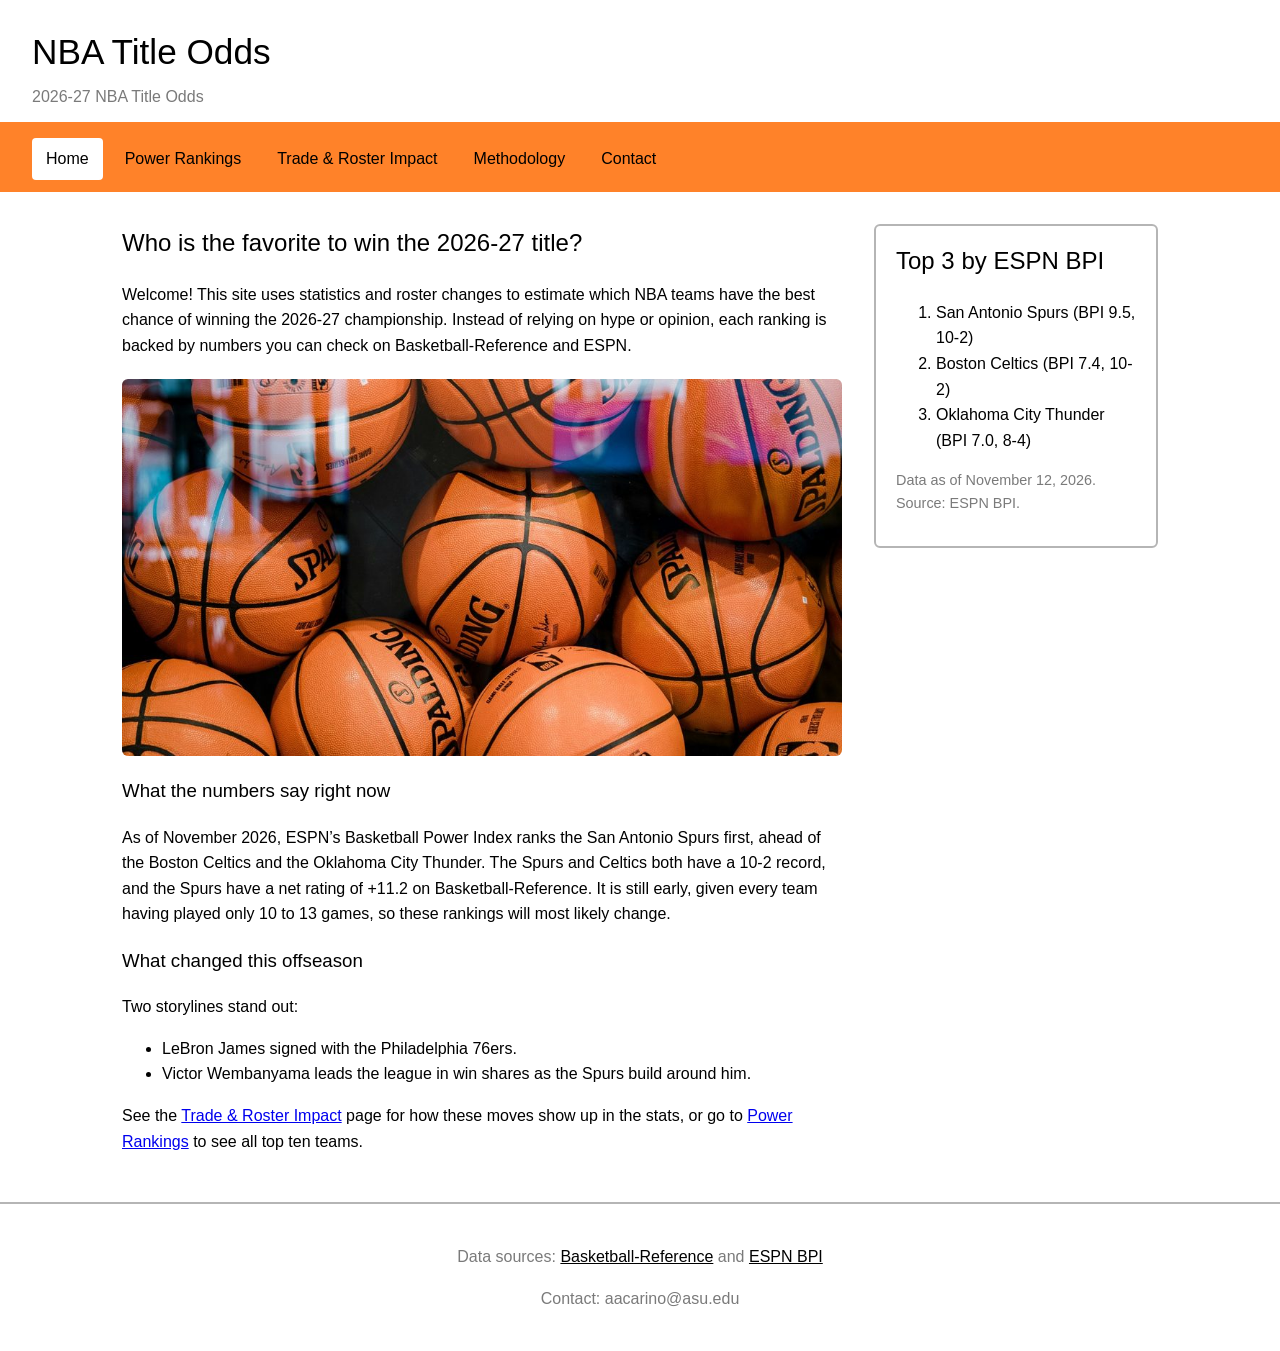
<file: index.html>
<!doctype html>
<html lang="en">
  <head>
    <meta charset="UTF-8" />
    <meta name="viewport" content="width=device-width, initial-scale=1.0" />
    <meta
      name="description"
      content="Data-driven predictions for which NBA team has the best odds to win the 2026-27 championship."
    />
    <meta name="author" content="Aidan" />
    <title>NBA Title Odds | Home</title>
    <link rel="stylesheet" href="style.css" />
  </head>
  <body>
    <header>
      <h1>NBA Title Odds</h1>
      <p class="tagline">2026-27 NBA Title Odds</p>
    </header>

    <nav>
      <a href="index.html" class="current">Home</a>
      <a href="power-rankings.html">Power Rankings</a>
      <a href="trade-roster-impact.html">Trade &amp; Roster Impact</a>
      <a href="methodology.html">Methodology</a>
      <a href="contact.html">Contact</a>
    </nav>

    <main>
      <article>
        <h2>Who is the favorite to win the 2026-27 title?</h2>
        <p>
          Welcome! This site uses statistics and roster changes to estimate
          which NBA teams have the best chance of winning the 2026-27
          championship. Instead of relying on hype or opinion, each ranking is
          backed by numbers you can check on Basketball-Reference and ESPN.
        </p>

        <img
          src="images/basketballs.jpg"
          alt="A pile of orange Spalding NBA game basketballs stacked behind glass"
          width="1000"
          height="524"
        />

        <h3>What the numbers say right now</h3>
        <p>
          As of November 2026, ESPN&rsquo;s Basketball Power Index ranks the
          San Antonio Spurs first, ahead of the Boston Celtics and the Oklahoma
          City Thunder. The Spurs and Celtics both have a 10-2 record, and the
          Spurs have a net rating of +11.2 on Basketball-Reference. It is still
          early, given every team having played only 10 to 13 games, so these
          rankings will most likely change.
        </p>

        <h3>What changed this offseason</h3>
        <p>Two storylines stand out:</p>
        <ul>
          <li>LeBron James signed with the Philadelphia 76ers.</li>
          <li>
            Victor Wembanyama leads the league in win shares as the Spurs build
            around him.
          </li>
        </ul>
        <p>
          See the
          <a href="trade-roster-impact.html">Trade &amp; Roster Impact</a>
          page for how these moves show up in the stats, or go to
          <a href="power-rankings.html">Power Rankings</a> to see all top ten
          teams.
        </p>
      </article>

      <aside>
        <h2>Top 3 by ESPN BPI</h2>
        <ol>
          <li>San Antonio Spurs (BPI 9.5, 10-2)</li>
          <li>Boston Celtics (BPI 7.4, 10-2)</li>
          <li>Oklahoma City Thunder (BPI 7.0, 8-4)</li>
        </ol>
        <p class="note">Data as of November 12, 2026. Source: ESPN BPI.</p>
      </aside>
    </main>

    <footer>
      <p>
        Data sources:
        <a href="https://www.basketball-reference.com/leagues/NBA_2027.html"
          >Basketball-Reference</a
        >
        and
        <a href="https://www.espn.com/nba/bpi">ESPN BPI</a>
      </p>
      <p>Contact: aacarino@asu.edu</p>
    </footer>
  </body>
</html>
</file>
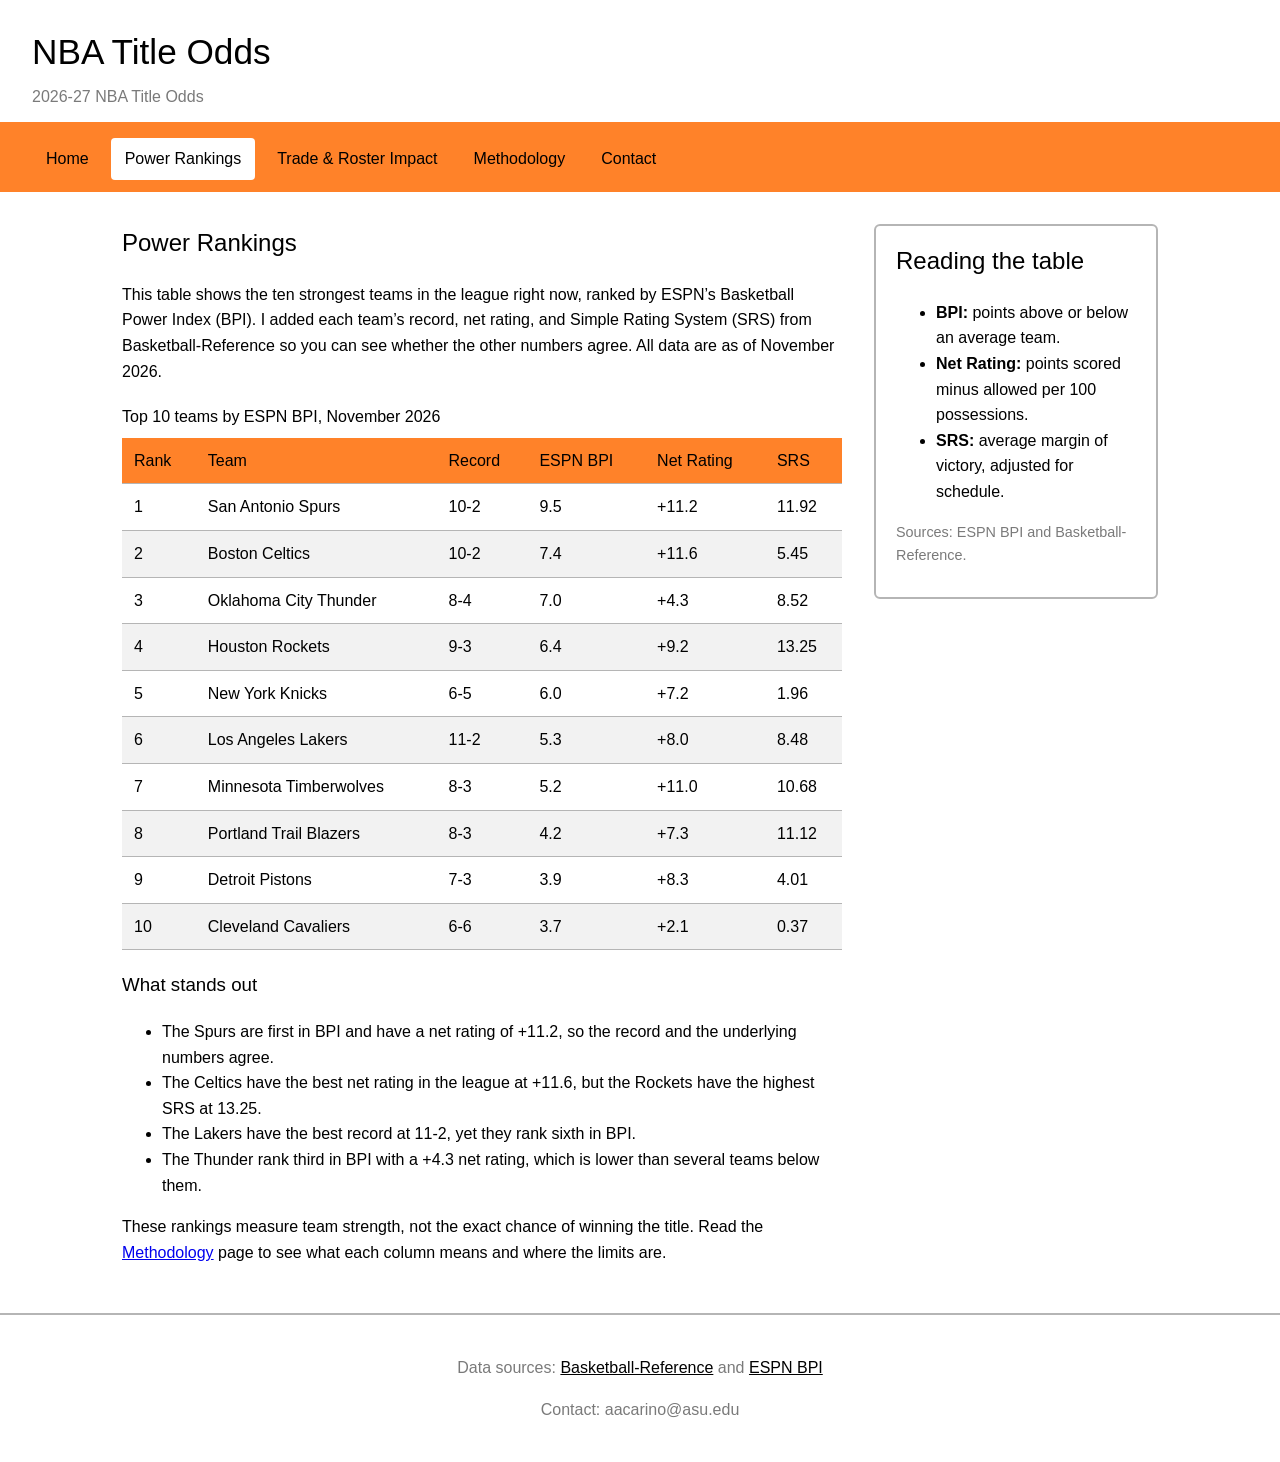
<file: power-rankings.html>
<!doctype html>
<html lang="en">
  <head>
    <meta charset="UTF-8" />
    <meta name="viewport" content="width=device-width, initial-scale=1.0" />
    <meta
      name="description"
      content="Top 10 NBA teams ranked by ESPN BPI with record, net rating, and SRS for the 2026-27 season."
    />
    <meta name="author" content="Aidan" />
    <title>NBA Title Odds | Power Rankings</title>
    <link rel="stylesheet" href="style.css" />
  </head>
  <body>
    <header>
      <h1>NBA Title Odds</h1>
      <p class="tagline">2026-27 NBA Title Odds</p>
    </header>

    <nav>
      <a href="index.html">Home</a>
      <a href="power-rankings.html" class="current">Power Rankings</a>
      <a href="trade-roster-impact.html">Trade &amp; Roster Impact</a>
      <a href="methodology.html">Methodology</a>
      <a href="contact.html">Contact</a>
    </nav>

    <main>
      <article>
        <h2>Power Rankings</h2>
        <p>
          This table shows the ten strongest teams in the league right now,
          ranked by ESPN&rsquo;s Basketball Power Index (BPI). I added each
          team&rsquo;s record, net rating, and Simple Rating System (SRS) from
          Basketball-Reference so you can see whether the other numbers agree.
          All data are as of November 2026.
        </p>

        <div class="table-wrap">
          <table>
            <caption>
              Top 10 teams by ESPN BPI, November 2026
            </caption>
            <thead>
              <tr>
                <th scope="col">Rank</th>
                <th scope="col">Team</th>
                <th scope="col">Record</th>
                <th scope="col">ESPN BPI</th>
                <th scope="col">Net Rating</th>
                <th scope="col">SRS</th>
              </tr>
            </thead>
            <tbody>
              <tr>
                <td>1</td>
                <td>San Antonio Spurs</td>
                <td>10-2</td>
                <td>9.5</td>
                <td>+11.2</td>
                <td>11.92</td>
              </tr>
              <tr>
                <td>2</td>
                <td>Boston Celtics</td>
                <td>10-2</td>
                <td>7.4</td>
                <td>+11.6</td>
                <td>5.45</td>
              </tr>
              <tr>
                <td>3</td>
                <td>Oklahoma City Thunder</td>
                <td>8-4</td>
                <td>7.0</td>
                <td>+4.3</td>
                <td>8.52</td>
              </tr>
              <tr>
                <td>4</td>
                <td>Houston Rockets</td>
                <td>9-3</td>
                <td>6.4</td>
                <td>+9.2</td>
                <td>13.25</td>
              </tr>
              <tr>
                <td>5</td>
                <td>New York Knicks</td>
                <td>6-5</td>
                <td>6.0</td>
                <td>+7.2</td>
                <td>1.96</td>
              </tr>
              <tr>
                <td>6</td>
                <td>Los Angeles Lakers</td>
                <td>11-2</td>
                <td>5.3</td>
                <td>+8.0</td>
                <td>8.48</td>
              </tr>
              <tr>
                <td>7</td>
                <td>Minnesota Timberwolves</td>
                <td>8-3</td>
                <td>5.2</td>
                <td>+11.0</td>
                <td>10.68</td>
              </tr>
              <tr>
                <td>8</td>
                <td>Portland Trail Blazers</td>
                <td>8-3</td>
                <td>4.2</td>
                <td>+7.3</td>
                <td>11.12</td>
              </tr>
              <tr>
                <td>9</td>
                <td>Detroit Pistons</td>
                <td>7-3</td>
                <td>3.9</td>
                <td>+8.3</td>
                <td>4.01</td>
              </tr>
              <tr>
                <td>10</td>
                <td>Cleveland Cavaliers</td>
                <td>6-6</td>
                <td>3.7</td>
                <td>+2.1</td>
                <td>0.37</td>
              </tr>
            </tbody>
          </table>
        </div>

        <h3>What stands out</h3>
        <ul>
          <li>
            The Spurs are first in BPI and have a net rating of +11.2, so the
            record and the underlying numbers agree.
          </li>
          <li>
            The Celtics have the best net rating in the league at +11.6, but the
            Rockets have the highest SRS at 13.25.
          </li>
          <li>
            The Lakers have the best record at 11-2, yet they rank sixth in BPI.
          </li>
          <li>
            The Thunder rank third in BPI with a +4.3 net rating, which is lower
            than several teams below them.
          </li>
        </ul>
        <p>
          These rankings measure team strength, not the exact chance of winning
          the title. Read the <a href="methodology.html">Methodology</a> page to
          see what each column means and where the limits are.
        </p>
      </article>

      <aside>
        <h2>Reading the table</h2>
        <ul>
          <li><strong>BPI:</strong> points above or below an average team.</li>
          <li>
            <strong>Net Rating:</strong> points scored minus allowed per 100
            possessions.
          </li>
          <li>
            <strong>SRS:</strong> average margin of victory, adjusted for
            schedule.
          </li>
        </ul>
        <p class="note">Sources: ESPN BPI and Basketball-Reference.</p>
      </aside>
    </main>

    <footer>
      <p>
        Data sources:
        <a href="https://www.basketball-reference.com/leagues/NBA_2027.html"
          >Basketball-Reference</a
        >
        and
        <a href="https://www.espn.com/nba/bpi">ESPN BPI</a>
      </p>
      <p>Contact: aacarino@asu.edu</p>
    </footer>
  </body>
</html>
</file>
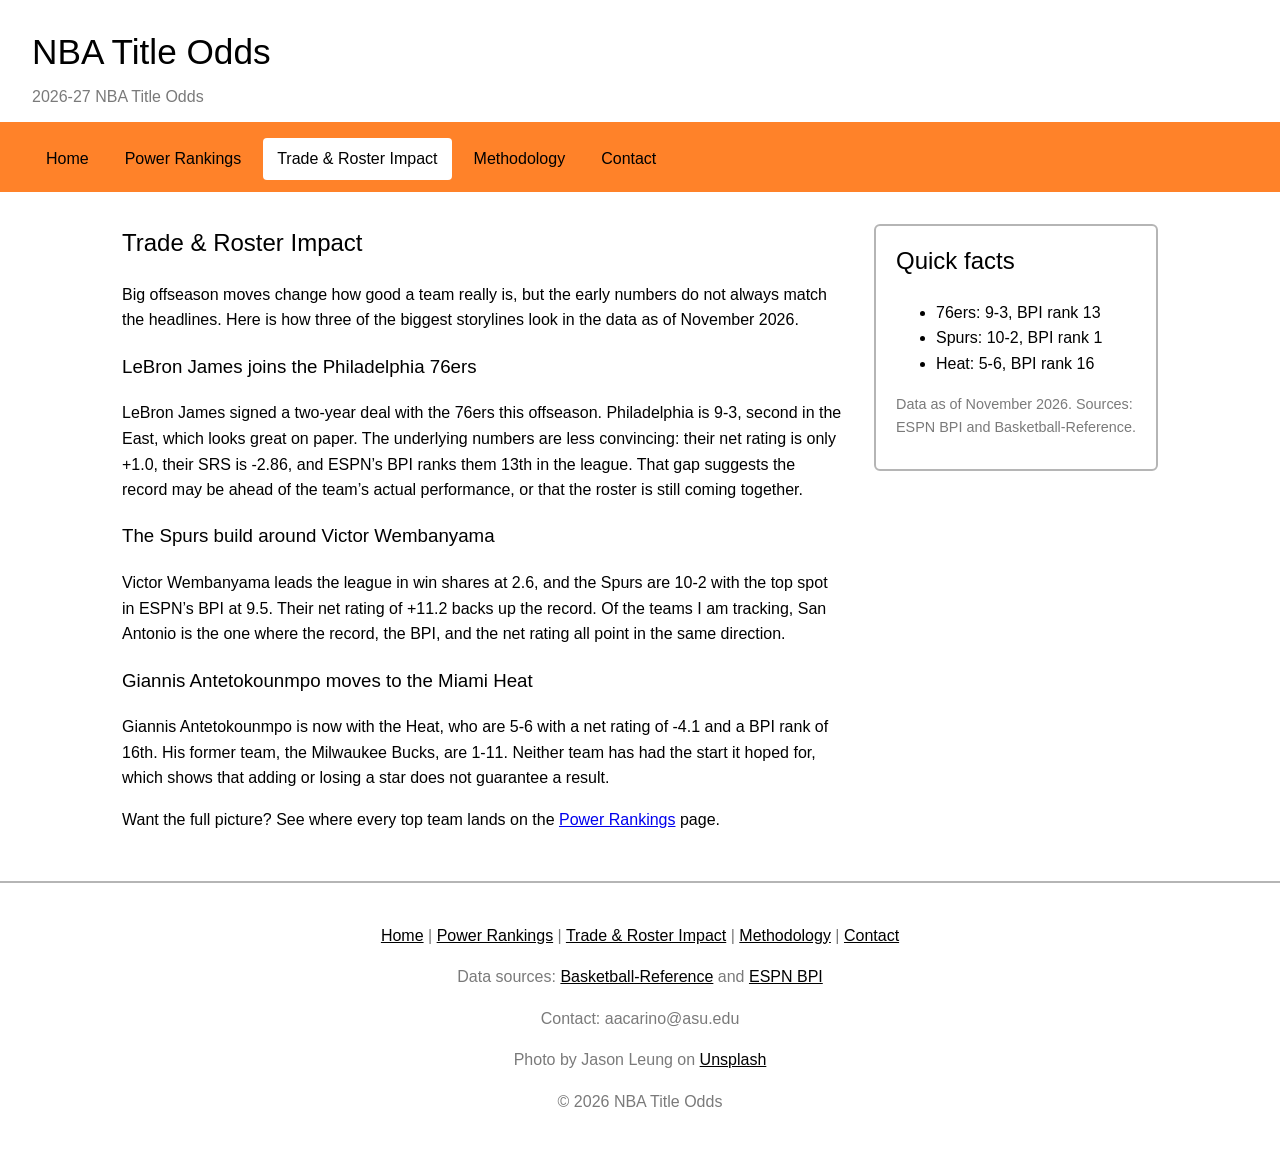
<file: trade-roster-impact.html>
<!DOCTYPE html>
<html lang="en">
<head>
  <meta charset="UTF-8">
  <meta name="viewport" content="width=device-width, initial-scale=1.0">
  <meta name="description" content="How LeBron James to the 76ers, Wembanyama's Spurs, and Giannis in Miami show up in the 2026-27 numbers.">
  <meta name="author" content="Aidan">
  <title>NBA Title Odds | Trade &amp; Roster Impact</title>
  <link rel="stylesheet" href="style.css">
</head>
<body>

  <header>
    <h1>NBA Title Odds</h1>
    <p class="tagline">2026-27 NBA Title Odds</p>
  </header>

  <nav>
    <a href="index.html">Home</a>
    <a href="power-rankings.html">Power Rankings</a>
    <a href="trade-roster-impact.html" class="current">Trade &amp; Roster Impact</a>
    <a href="methodology.html">Methodology</a>
    <a href="contact.html">Contact</a>
  </nav>

  <main>
    <article>
      <h2>Trade &amp; Roster Impact</h2>
      <p>
        Big offseason moves change how good a team really is, but the early
        numbers do not always match the headlines. Here is how three of the
        biggest storylines look in the data as of November 2026.
      </p>

      <h3>LeBron James joins the Philadelphia 76ers</h3>
      <p>
        LeBron James signed a two-year deal with the 76ers this offseason.
        Philadelphia is 9-3, second in the East, which looks great on paper.
        The underlying numbers are less convincing: their net rating is only
        +1.0, their SRS is -2.86, and ESPN&rsquo;s BPI ranks them 13th in the
        league. That gap suggests the record may be ahead of the team&rsquo;s
        actual performance, or that the roster is still coming together.
      </p>

      <h3>The Spurs build around Victor Wembanyama</h3>
      <p>
        Victor Wembanyama leads the league in win shares at 2.6, and the
        Spurs are 10-2 with the top spot in ESPN&rsquo;s BPI at 9.5. Their net
        rating of +11.2 backs up the record. Of the teams I am tracking, San
        Antonio is the one where the record, the BPI, and the net rating all
        point in the same direction.
      </p>

      <h3>Giannis Antetokounmpo moves to the Miami Heat</h3>
      <p>
        Giannis Antetokounmpo is now with the Heat, who are 5-6 with a net
        rating of -4.1 and a BPI rank of 16th. His former team, the Milwaukee
        Bucks, are 1-11. Neither team has had the start it hoped for, which
        shows that adding or losing a star does not guarantee a result.
      </p>

      <p>
        Want the full picture? See where every top team lands on the
        <a href="power-rankings.html">Power Rankings</a> page.
      </p>
    </article>

    <aside>
      <h2>Quick facts</h2>
      <ul>
        <li>76ers: 9-3, BPI rank 13</li>
        <li>Spurs: 10-2, BPI rank 1</li>
        <li>Heat: 5-6, BPI rank 16</li>
      </ul>
      <p class="note">Data as of November 2026. Sources: ESPN BPI and Basketball-Reference.</p>
    </aside>
  </main>

  <footer>
    <p>
      <a href="index.html">Home</a> |
      <a href="power-rankings.html">Power Rankings</a> |
      <a href="trade-roster-impact.html">Trade &amp; Roster Impact</a> |
      <a href="methodology.html">Methodology</a> |
      <a href="contact.html">Contact</a>
    </p>
    <p>
      Data sources:
      <a href="https://www.basketball-reference.com/leagues/NBA_2027.html">Basketball-Reference</a> and
      <a href="https://www.espn.com/nba/bpi">ESPN BPI</a>
    </p>
    <p>Contact: aacarino@asu.edu</p>
    <p>Photo by Jason Leung on <a href="https://unsplash.com">Unsplash</a></p>
    <p>&copy; 2026 NBA Title Odds</p>
  </footer>

</body>
</html>
</file>
<file: style.css>
:root {
  --text: #000000;
  --background: #ffffff;
  --primary: #ff8229;
  --secondary: #7a7a7a;
  --accent: #b5b5b5;
}

* {
  box-sizing: border-box;
}

body {
  margin: 0;
  font-family: Arial, Helvetica, sans-serif;
  line-height: 1.6;
  color: var(--text);
  background-color: var(--background);
}

header {
  padding: 24px 32px 12px;
  border-bottom: 4px solid var(--primary);
}

header h1 {
  margin: 0;
  font-size: 2.2rem;
}

.tagline {
  margin: 4px 0 0;
  color: var(--secondary);
}

nav {
  display: flex;
  flex-wrap: wrap;
  gap: 8px;
  padding: 12px 32px;
  background-color: var(--primary);
}

nav a {
  padding: 8px 14px;
  color: var(--text);
  text-decoration: none;
  border-radius: 4px;
}

nav a:hover,
nav a.current {
  background-color: var(--background);
}

main {
  display: flex;
  gap: 32px;
  max-width: 1100px;
  margin: 0 auto;
  padding: 32px;
}

article {
  flex: 3;
}

aside {
  flex: 1;
  align-self: flex-start;
  padding: 16px 20px;
  border: 2px solid var(--accent);
  border-radius: 6px;
}

h1,
h2,
h3,
th {
  font-weight: normal;
}

h2 {
  margin-top: 0;
}

img {
  display: block;
  max-width: 100%;
  height: auto;
  margin: 20px 0;
  border-radius: 6px;
}

footer {
  padding: 24px 32px;
  text-align: center;
  color: var(--secondary);
  border-top: 2px solid var(--accent);
}

footer a {
  color: var(--text);
}

a:focus-visible {
  outline: 3px solid var(--text);
  outline-offset: 2px;
}

@media (max-width: 700px) {
  main {
    flex-direction: column;
    padding: 20px;
  }
}

.note {
  font-size: 0.9rem;
  color: var(--secondary);
}

.table-wrap {
  overflow-x: auto;
  margin: 20px 0;
}

table {
  width: 100%;
  border-collapse: collapse;
}

caption {
  margin-bottom: 8px;
  text-align: left;
}

th,
td {
  padding: 10px 12px;
  text-align: left;
  border-bottom: 1px solid var(--accent);
}

th {
  background-color: var(--primary);
  color: var(--text);
}

tbody tr:nth-child(even) {
  background-color: #f2f2f2;
}

label {
  display: block;
  margin-bottom: 4px;
}

input,
select,
textarea {
  width: 100%;
  max-width: 480px;
  padding: 8px 10px;
  font: inherit;
  border: 2px solid var(--accent);
  border-radius: 4px;
}

button {
  padding: 10px 20px;
  font: inherit;
  color: var(--text);
  background-color: var(--primary);
  border: none;
  border-radius: 4px;
  cursor: pointer;
}:root {
  --text: #000000;
  --background: #ffffff;
  --primary: #ff8229;
  --secondary: #7a7a7a;
  --accent: #b5b5b5;
}

* {
  box-sizing: border-box;
}

body {
  margin: 0;
  font-family: Arial, Helvetica, sans-serif;
  line-height: 1.6;
  color: var(--text);
  background-color: var(--background);
}

header {
  padding: 24px 32px 12px;
  border-bottom: 4px solid var(--primary);
}

header h1 {
  margin: 0;
  font-size: 2.2rem;
}

.tagline {
  margin: 4px 0 0;
  color: var(--secondary);
}

nav {
  display: flex;
  flex-wrap: wrap;
  gap: 8px;
  padding: 12px 32px;
  background-color: var(--primary);
}

nav a {
  padding: 8px 14px;
  color: var(--text);
  text-decoration: none;
  border-radius: 4px;
}

nav a:hover,
nav a.current {
  background-color: var(--background);
}

main {
  display: flex;
  gap: 32px;
  max-width: 1100px;
  margin: 0 auto;
  padding: 32px;
}

article {
  flex: 3;
}

aside {
  flex: 1;
  align-self: flex-start;
  padding: 16px 20px;
  border: 2px solid var(--accent);
  border-radius: 6px;
}

h1,
h2,
h3,
th {
  font-weight: normal;
}

h2 {
  margin-top: 0;
}

img {
  display: block;
  max-width: 100%;
  height: auto;
  margin: 20px 0;
  border-radius: 6px;
}

footer {
  padding: 24px 32px;
  text-align: center;
  color: var(--secondary);
  border-top: 2px solid var(--accent);
}

footer a {
  color: var(--text);
}

a:focus-visible {
  outline: 3px solid var(--text);
  outline-offset: 2px;
}

@media (max-width: 700px) {
  main {
    flex-direction: column;
    padding: 20px;
  }
}

.note {
  font-size: 0.9rem;
  color: var(--secondary);
}

.table-wrap {
  overflow-x: auto;
  margin: 20px 0;
}

table {
  width: 100%;
  border-collapse: collapse;
}

caption {
  margin-bottom: 8px;
  text-align: left;
}

th,
td {
  padding: 10px 12px;
  text-align: left;
  border-bottom: 1px solid var(--accent);
}

th {
  background-color: var(--primary);
  color: var(--text);
}

tbody tr:nth-child(even) {
  background-color: #f2f2f2;
}

label {
  display: block;
  margin-bottom: 4px;
}

input,
select,
textarea {
  width: 100%;
  max-width: 480px;
  padding: 8px 10px;
  font: inherit;
  border: 2px solid var(--accent);
  border-radius: 4px;
}

button {
  padding: 10px 20px;
  font: inherit;
  color: var(--text);
  background-color: var(--primary);
  border: none;
  border-radius: 4px;
  cursor: pointer;
}
</file>
